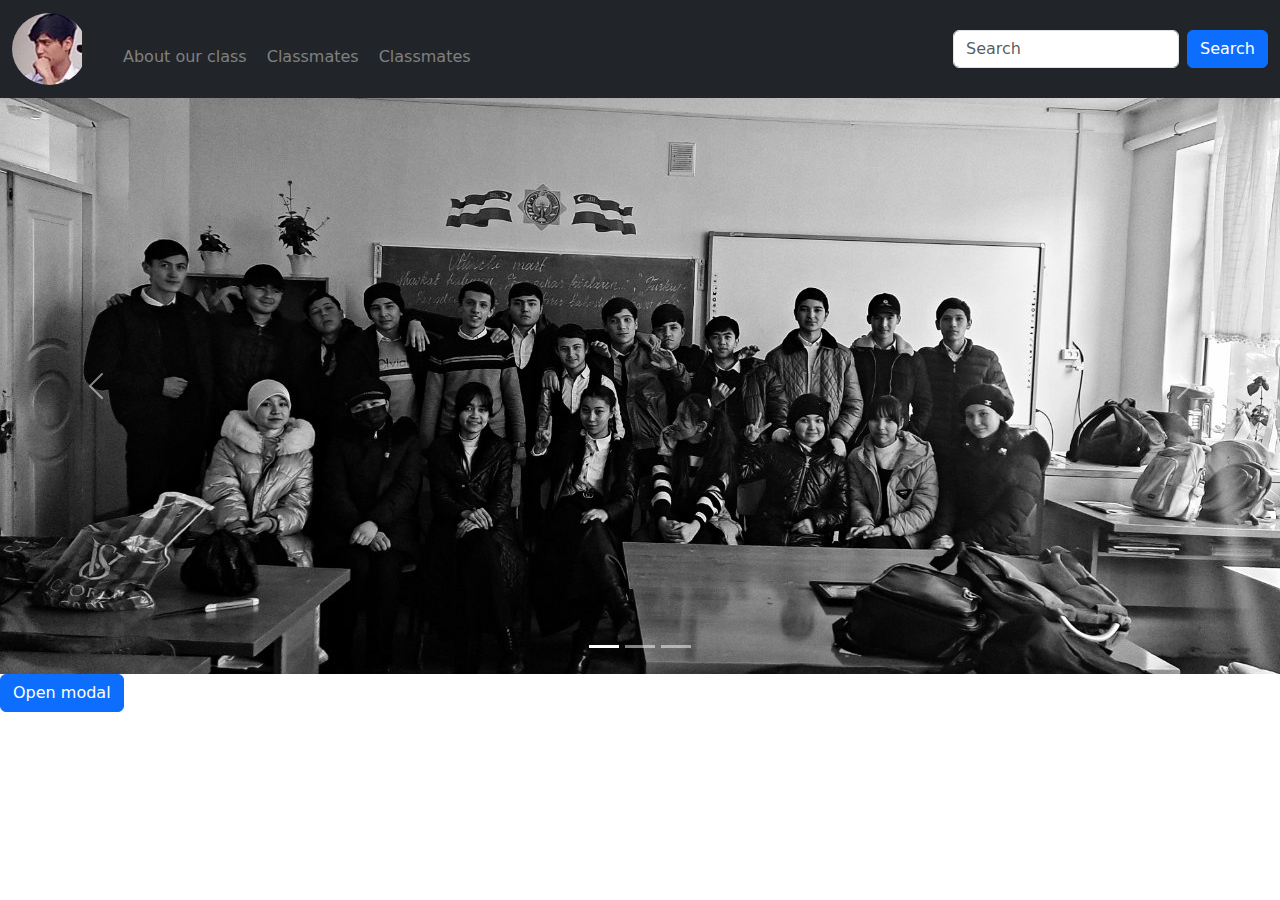
<file: index.html>
<!DOCTYPE html>
<html lang="en">

<head>
    <meta charset="UTF-8">
    <meta http-equiv="X-UA-Compatible" content="IE=edge">
    <meta name="viewport" content="width=device-width, initial-scale=1.0">
    <link rel="shortcut icon" href="img/Screenshot_19.png" type="http://import">
    <link href="https://cdn.jsdelivr.net/npm/bootstrap@5.3.3/dist/css/bootstrap.min.css" rel="stylesheet"
        integrity="sha384-QWTKZyjpPEjISv5WaRU9OFeRpok6YctnYmDr5pNlyT2bRjXh0JMhjY6hW+ALEwIH" crossorigin="anonymous">
    <title>Hi Our class</title>
</head>

<body style="margin: 0 auto;">

    <nav class="navbar navbar-expand-sm navbar-dark bg-dark">
        <div class="container-fluid">
            <a class="navbar-brand" href="index.html"><img style="border-radius: 50%;" src="img/Screenshot_18.png"
                    alt=""></a>
            <button class="navbar-toggler" type="button" data-bs-toggle="collapse" data-bs-target="#mynavbar">
                <span class="navbar-toggler-icon"></span>
            </button>
            <div class="collapse navbar-collapse" id="mynavbar">
                <ul class="navbar-nav me-auto">
                    <li class="nav-item">
                        <a class="nav-link" href="javascript:void(0)"><a href="classmates.html"
                                style="text-decoration: none;color: grey; margin-left: 20px;"> About our class</a></a>
                    </li>
                    <li class="nav-item">
                        <a class="nav-link" href="javascript:void(0)"><a href="classmates.html"
                                style="text-decoration: none;color: grey; margin-left: 20px;"> Classmates</a></a>
                    </li>
                    <li class="nav-item">
                        <a class="nav-link" href="javascript:void(0)"><a href="classmates.html"
                                style="text-decoration: none;color: grey; margin-left: 20px;"> Classmates</a></a>
                    </li>
                </ul>
                <form class="d-flex">
                    <input class="form-control me-2" type="text" placeholder="Search">
                    <button class="btn btn-primary" type="button">Search</button>
                </form>
            </div>
        </div>
    </nav>








    <!-- Carousel -->
    <div id="demo" class="carousel slide" data-bs-ride="carousel">

        <!-- Indicators/dots -->
        <div class="carousel-indicators">
            <button type="button" data-bs-target="#demo" data-bs-slide-to="0" class="active"></button>
            <button type="button" data-bs-target="#demo" data-bs-slide-to="1"></button>
            <button type="button" data-bs-target="#demo" data-bs-slide-to="2"></button>
        </div>

        <!-- The slideshow/carousel -->
        <div class="carousel-inner">
            <div class="carousel-item active">
                <img src="img/photo_2024-03-06_05-02-37.jpg" alt="Los Angeles" class="d-block w-100">
            </div>
            <div class="carousel-item">
                <img src="img/photo_2024-03-06_05-05-52.jpg" alt="Chicago" class="d-block w-100">
            </div>
            <div class="carousel-item">
                <img src="img/photo_2024-03-06_05-06-02.jpg" alt="New York" class="d-block w-100">
            </div>
        </div>

        <!-- Left and right controls/icons -->
        <button class="carousel-control-prev" type="button" data-bs-target="#demo" data-bs-slide="prev">
            <span class="carousel-control-prev-icon"></span>
        </button>
        <button class="carousel-control-next" type="button" data-bs-target="#demo" data-bs-slide="next">
            <span class="carousel-control-next-icon"></span>
        </button>
    </div>




    <button type="button" class="btn btn-primary" data-bs-toggle="modal" data-bs-target="#myModal">
        Open modal
    </button>

    <!-- The Modal -->
    <div class="modal" id="myModal">
        <div class="modal-dialog">
            <div class="modal-content">

                <!-- Modal Header -->
                <div class="modal-header">
                    <h4 class="modal-title">Click me!</h4>
                    <button type="button" class="btn-close" data-bs-dismiss="modal"></button>
                </div>

                <!-- Modal body -->
                <div class="modal-body">
                    <img style="width: 300px;" src="img/photo_2024-03-19_09-43-42.jpg" alt="">
                </div>

                <!-- Modal footer -->
                <div class="modal-footer">
                    <button type="button" class="btn btn-danger" data-bs-dismiss="modal">Close</button>
                </div>

            </div>
        </div>
    </div>










    <script src="https://cdn.jsdelivr.net/npm/bootstrap@5.3.3/dist/js/bootstrap.bundle.min.js"
        integrity="sha384-YvpcrYf0tY3lHB60NNkmXc5s9fDVZLESaAA55NDzOxhy9GkcIdslK1eN7N6jIeHz"
        crossorigin="anonymous"></script>
</body>

</html>
</file>
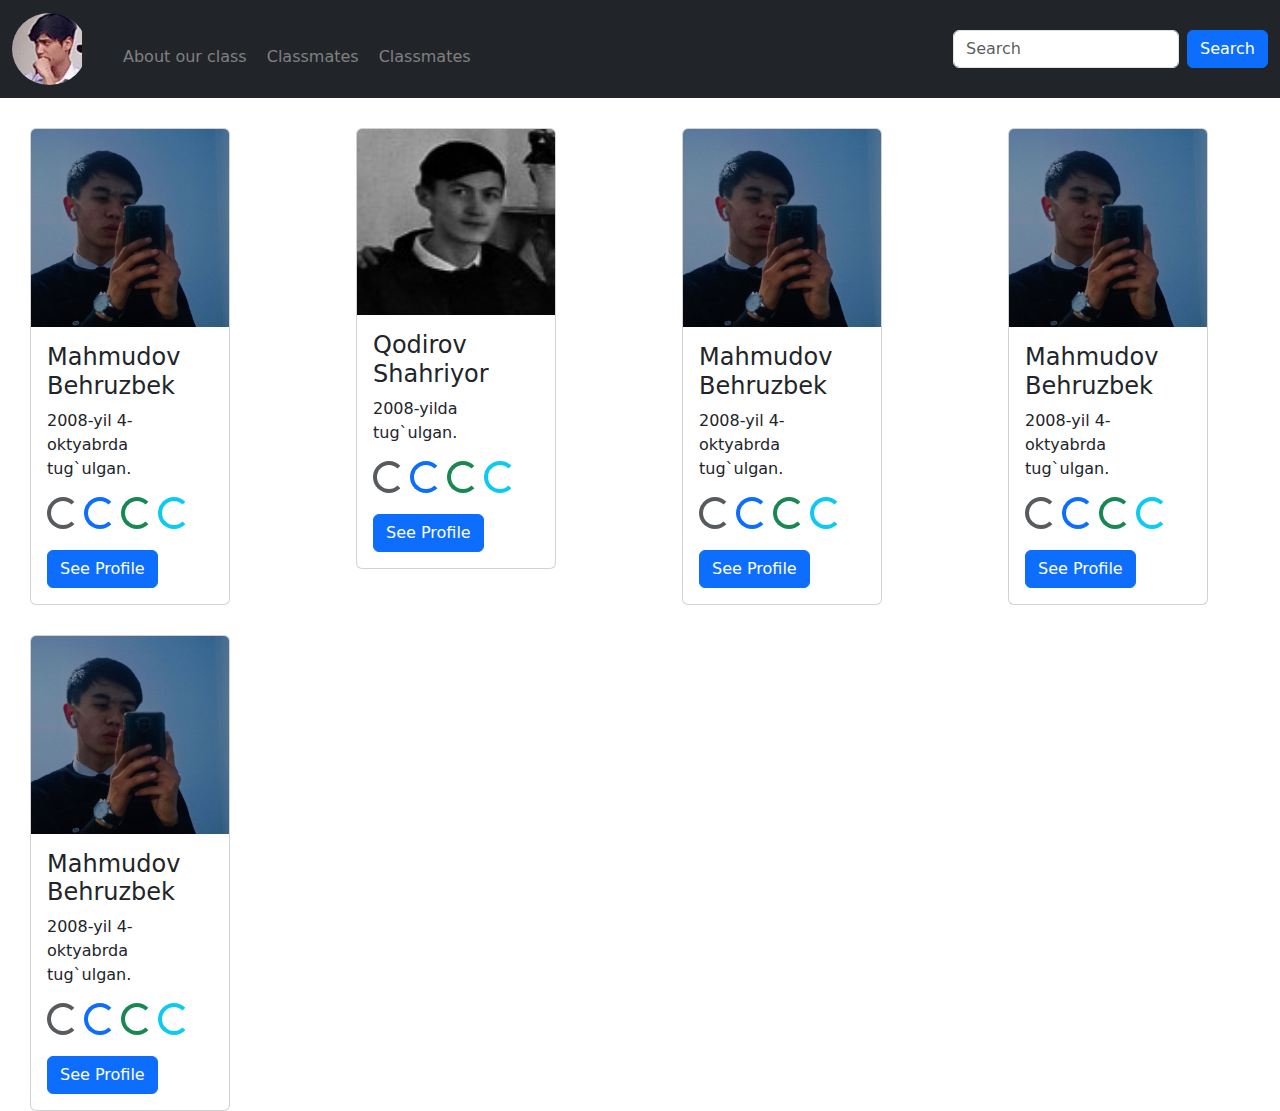
<file: classmates.html>
<!DOCTYPE html>
<html lang="en">

<head>
    <meta charset="UTF-8">
    <meta http-equiv="X-UA-Compatible" content="IE=edge">
    <meta name="viewport" content="width=device-width, initial-scale=1.0">
    <link rel="shortcut icon" href="img/Screenshot_19.png" type="http://import">
    <link href="https://cdn.jsdelivr.net/npm/bootstrap@5.3.3/dist/css/bootstrap.min.css" rel="stylesheet"
        integrity="sha384-QWTKZyjpPEjISv5WaRU9OFeRpok6YctnYmDr5pNlyT2bRjXh0JMhjY6hW+ALEwIH" crossorigin="anonymous">

    <title>Document</title>
</head>

<body>
    <nav class="navbar navbar-expand-sm navbar-dark bg-dark">
        <div class="container-fluid">
            <a class="navbar-brand" href="index.html"><img style="border-radius: 50%;" src="img/Screenshot_18.png"
                    alt=""></a>
            <button class="navbar-toggler" type="button" data-bs-toggle="collapse" data-bs-target="#mynavbar">
                <span class="navbar-toggler-icon"></span>
            </button>
            <div class="collapse navbar-collapse" id="mynavbar">
                <ul class="navbar-nav me-auto">
                    <li class="nav-item">
                        <a class="nav-link" href="javascript:void(0)"><a href="classmates.html"
                                style="text-decoration: none;color: grey; margin-left: 20px;"> About our class</a></a>
                    </li>
                    <li class="nav-item">
                        <a class="nav-link" href="javascript:void(0)"><a href="classmates.html"
                                style="text-decoration: none;color: grey; margin-left: 20px;"> Classmates</a></a>
                    </li>
                    <li class="nav-item">
                        <a class="nav-link" href="javascript:void(0)"><a href="classmates.html"
                                style="text-decoration: none;color: grey; margin-left: 20px;"> Classmates</a></a>
                    </li>
                </ul>
                <form class="d-flex">
                    <input class="form-control me-2" type="text" placeholder="Search">
                    <button class="btn btn-primary" type="button">Search</button>
                </form>
            </div>
        </div>
    </nav>







    <div class="row">
        <div class="col-sm-3">
            <div class="card" style="margin-left: 30px; margin-top: 30px; width:200px">
                <img class="card-img-top" src="img/photo_2024-02-22_06-55-58.jpg" alt="Card image">
                <div class="card-body">
                    <h4 class="card-title">Mahmudov Behruzbek</h4>
                    <p class="card-text">2008-yil 4-oktyabrda tug`ulgan.
                    <div class="spinner-border text-muted"></div>
                    <div class="spinner-border text-primary"></div>
                    <div class="spinner-border text-success"></div>
                    <div class="spinner-border text-info"></div>

                    </p>
                    <a href="https://t.me/b04md" class="btn btn-primary">See Profile</a>



                </div>
            </div>
        </div>


        <div class="col-sm-3">
            <div class="card" style="margin-left: 30px; margin-top: 30px; width:200px ">
                <img class="card-img-top" src="img/Screenshot_20.png" alt="Card image">
                <div class="card-body">
                    <h4 class="card-title">Qodirov Shahriyor</h4>
                    <p class="card-text">2008-yilda tug`ulgan.
                    <div class="spinner-border text-muted"></div>
                    <div class="spinner-border text-primary"></div>
                    <div class="spinner-border text-success"></div>
                    <div class="spinner-border text-info"></div>

                    </p>
                    <a href="https://t.me/Only_Kadirov" class="btn btn-primary">See Profile</a>



                </div>
            </div>
        </div>


        <div class="col-sm-3">
            <div class="card" style="margin-left: 30px; margin-top: 30px; width:200px">
                <img class="card-img-top" src="img/photo_2024-02-22_06-55-58.jpg" alt="Card image">
                <div class="card-body">
                    <h4 class="card-title">Mahmudov Behruzbek</h4>
                    <p class="card-text">2008-yil 4-oktyabrda tug`ulgan.
                    <div class="spinner-border text-muted"></div>
                    <div class="spinner-border text-primary"></div>
                    <div class="spinner-border text-success"></div>
                    <div class="spinner-border text-info"></div>

                    </p>
                    <a href="https://t.me/b04md" class="btn btn-primary">See Profile</a>



                </div>
            </div>
        </div>
        <div class="col-sm-3">
            <div class="card" style="margin-left: 30px; margin-top: 30px; width:200px">
                <img class="card-img-top" src="img/photo_2024-02-22_06-55-58.jpg" alt="Card image">
                <div class="card-body">
                    <h4 class="card-title">Mahmudov Behruzbek</h4>
                    <p class="card-text">2008-yil 4-oktyabrda tug`ulgan.
                    <div class="spinner-border text-muted"></div>
                    <div class="spinner-border text-primary"></div>
                    <div class="spinner-border text-success"></div>
                    <div class="spinner-border text-info"></div>

                    </p>
                    <a href="https://t.me/b04md" class="btn btn-primary">See Profile</a>



                </div>
            </div>
        </div>
        <div class="col-sm-3">
            <div class="card" style="margin-left: 30px; margin-top: 30px; width:200px">
                <img class="card-img-top" src="img/photo_2024-02-22_06-55-58.jpg" alt="Card image">
                <div class="card-body">
                    <h4 class="card-title">Mahmudov Behruzbek</h4>
                    <p class="card-text">2008-yil 4-oktyabrda tug`ulgan.
                    <div class="spinner-border text-muted"></div>
                    <div class="spinner-border text-primary"></div>
                    <div class="spinner-border text-success"></div>
                    <div class="spinner-border text-info"></div>

                    </p>
                    <a href="https://t.me/b04md" class="btn btn-primary">See Profile</a>



                </div>
            </div>
        </div>
    </div>


    <script src="https://cdn.jsdelivr.net/npm/bootstrap@5.3.3/dist/js/bootstrap.bundle.min.js"
        integrity="sha384-YvpcrYf0tY3lHB60NNkmXc5s9fDVZLESaAA55NDzOxhy9GkcIdslK1eN7N6jIeHz"
        crossorigin="anonymous"></script>



</body>

</html>
</file>
